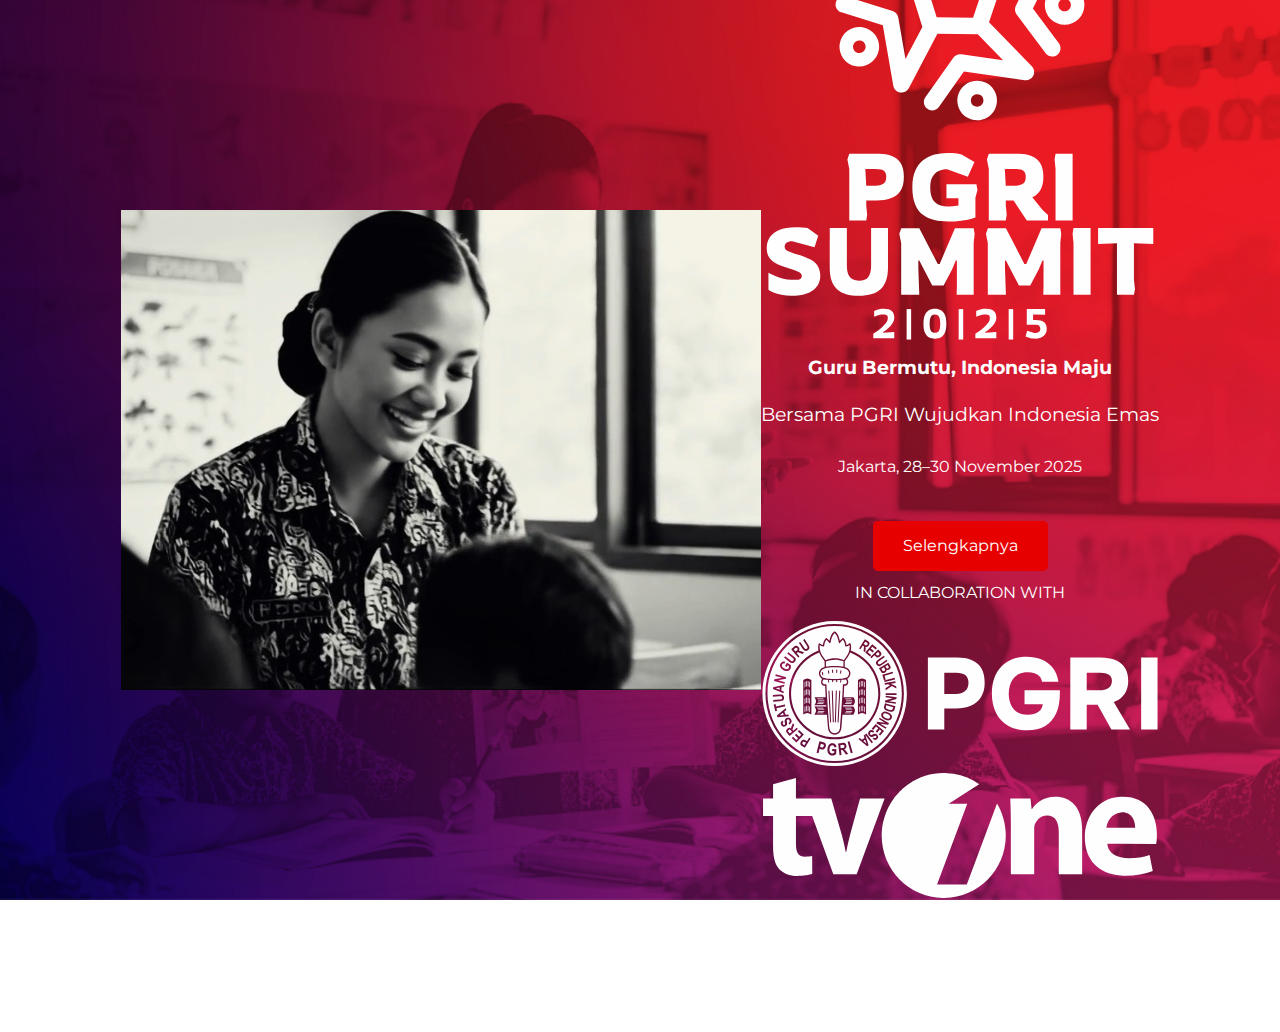
<file: index.html>
<!DOCTYPE html>
<html lang="id">
<head>
  <meta charset="UTF-8" />
  <meta name="viewport" content="width=device-width, initial-scale=1.0"/>
  <title>PGRI SUMMIT 2025 - Undangan Resmi</title>

  <!-- Font -->
  <link href="https://fonts.googleapis.com/css2?family=Montserrat:wght@400;600;700&display=swap" rel="stylesheet">

  <!-- CSS -->
  <link rel="stylesheet" href="style.css">
</head>
<body>

  <!-- HERO SECTION -->
<header class="hero">
  <video autoplay muted loop playsinline class="bg-video">
    <source src="assets/vloopbw.mp4" type="video/mp4" />
    Browser tidak mendukung video.
  </video>

  <div class="content">
    <div class="logo-wrapper">
      <img src="assets/logocenter.svg" alt="PGRI SUMMIT Logo" class="logo" />
    </div>
    <p><strong>Guru Bermutu, Indonesia Maju</strong></p>
    <p>Bersama PGRI Wujudkan Indonesia Emas</p>
   
    <p><sub>Jakarta, 28–30 November 2025</sub></p>
     <br>
    <a href="main.html" class="btn">Selengkapnya</a>

  <!-- LOGO PARTNERS -->
<div class="partners-inline">
  <p class="partner-label"><sub>IN COLLABORATION WITH</sub></p>
  <div class="partner-logos">
    <img src="assets/logopgri.svg" alt="Partner 1" />
    <img src="assets/tvone.svg" alt="Partner 2" />
    <img src="assets/logoeo.svg" alt="Partner 3" />
  </div>
</div>
</header>
  </body>
  </html>
</file>
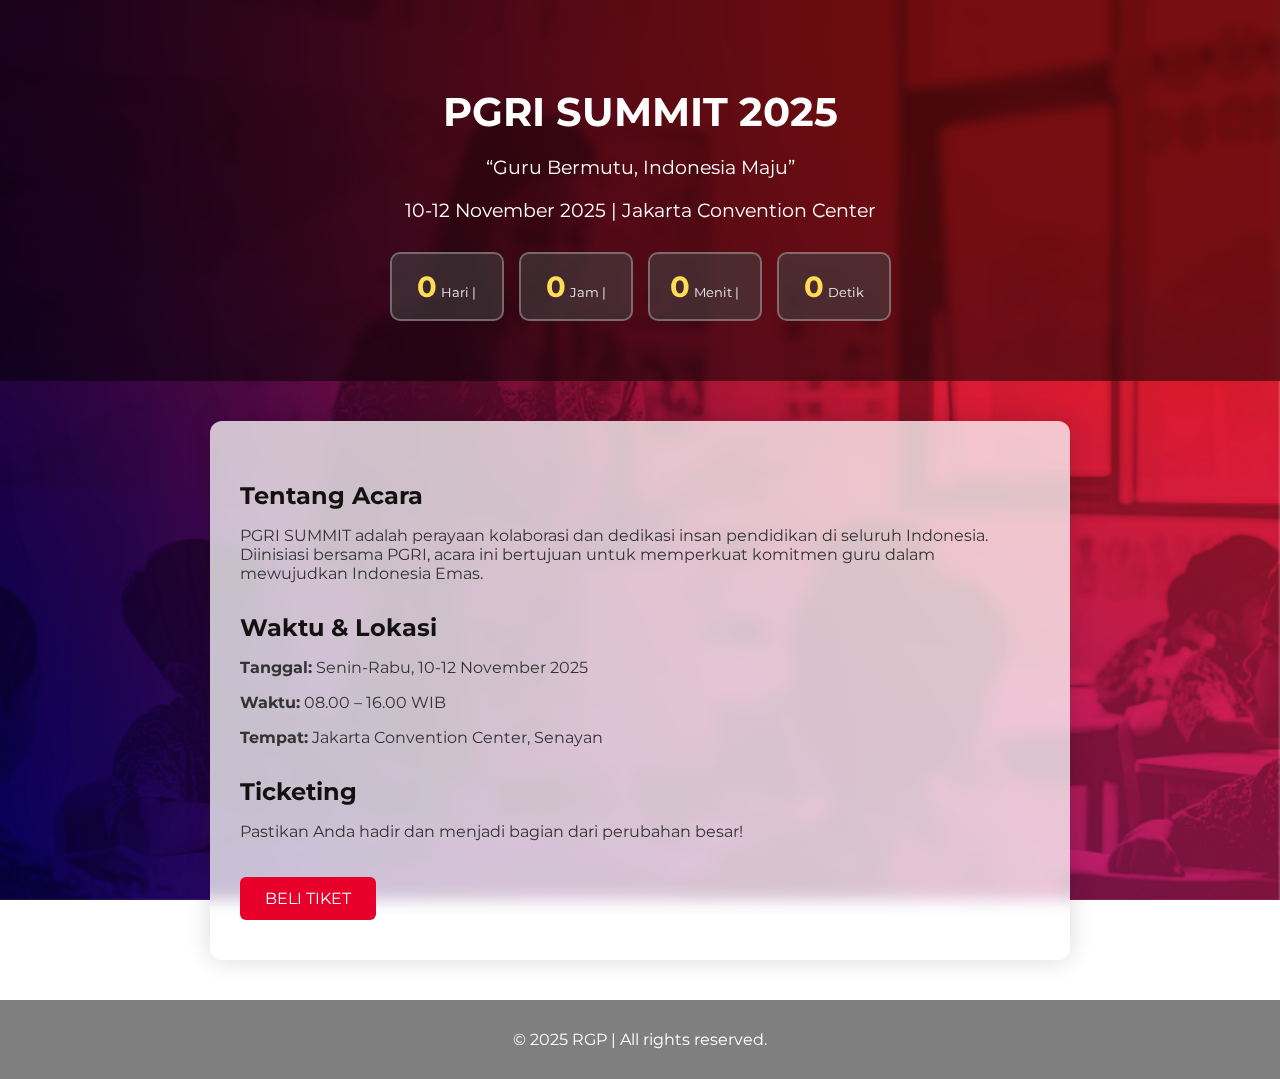
<file: main.html>
<!DOCTYPE html>
<html lang="id">
<head>
  <meta charset="UTF-8" />
  <meta name="viewport" content="width=device-width, initial-scale=1.0" />
  <title>PGRI SUMMIT 2025 – Undangan Resmi</title>
  <link href="https://fonts.googleapis.com/css2?family=Montserrat:wght@400;600;700&display=swap" rel="stylesheet" />
  <style>
    body {
      margin: 0;
      font-family: 'Montserrat', sans-serif;
      color: #333;
      position: relative;
    }

    body::before {
      content: "";
      position: fixed;
      top: 0; left: 0;
      width: 100%;
      height: 100%;
      background: url('assets/cover.png') no-repeat center center/cover;
      z-index: -1;
      opacity: 1;
    }

    header {
      color: white;
      padding: 60px 20px;
      text-align: center;
      background: rgba(0, 0, 0, 0.5);
      backdrop-filter: blur(5px);
    }

    header h1 {
      margin-bottom: 10px;
      font-size: 2.5em;
    }

    header p {
      font-size: 1.2em;
      color: #FFFFFF;
    }

    #countdown {
      margin-top: 30px;
      display: flex;
      justify-content: center;
      flex-wrap: wrap;
      gap: 15px;
      animation: fadeIn 2s ease;
    }

    .count-box {
      background: rgba(255, 255, 255, 0.15);
      border: 2px solid rgba(255, 255, 255, 0.3);
      border-radius: 10px;
      padding: 15px 20px;
      text-align: center;
      backdrop-filter: blur(5px);
      min-width: 70px;
    }

    .count-box .number {
      font-size: 1.8em;
      font-weight: 700;
      color: #ffdd57;
    }

    .count-box .label {
      font-size: 0.8em;
      color: #eee;
    }

    @media (max-width: 480px) {
      h1 { font-size: 2rem; }
      .count-box { padding: 10px 15px; min-width: 60px; }
      .count-box .number { font-size: 1.5em; }
    }

    .container {
      max-width: 800px;
      margin: 40px auto;
      background: rgba(255, 255, 255, 0.75);
      backdrop-filter: blur(8px);
      border-radius: 12px;
      box-shadow: 0 0 25px rgba(0, 0, 0, 0.15);
      padding: 40px 30px;
    }

    section {
      margin-bottom: 30px;
    }

    section:last-child {
      margin-bottom: 0;
    }

    section h2 {
      color: #131111;
      margin-bottom: 10px;
    }

    .btn {
      display: inline-block;
      background: #E6002A;
      color: white;
      padding: 12px 25px;
      text-decoration: none;
      border-radius: 6px;
      margin-top: 20px;
    }

    .btn:hover {
      background: #E60000;
    }

    footer {
      background: rgba(0, 0, 0, 0.5);
      color: #fff;
      text-align: center;
      padding: 30px 20px;
      margin-top: 40px;
      backdrop-filter: blur(5px);
    }
  </style>
</head>
<body>

  <header>
    <h1>PGRI SUMMIT 2025</h1>
    <p>“Guru Bermutu, Indonesia Maju”</p>
    <p>10-12 November 2025 | Jakarta Convention Center</p>
    <div id="countdown">
        <div class="count-box">
          <span class="number" id="days">0</span>
          <span class="label">Hari | </span>
        </div>
        <div class="count-box">
          <span class="number" id="hours">0</span>
          <span class="label">Jam | </span>
        </div>
        <div class="count-box">
          <span class="number" id="minutes">0</span>
          <span class="label">Menit | </span>
        </div>
        <div class="count-box">
          <span class="number" id="seconds">0</span>
          <span class="label">Detik</span>
        </div>
  </header>

  <div class="container">
    <section>
      <h2>Tentang Acara</h2>
      <p>
        PGRI SUMMIT adalah perayaan kolaborasi dan dedikasi insan pendidikan di seluruh Indonesia.
        Diinisiasi bersama PGRI, acara ini bertujuan untuk memperkuat komitmen guru dalam mewujudkan Indonesia Emas.
      </p>
    </section>

    <section>
      <h2>Waktu & Lokasi</h2>
      <p><strong>Tanggal:</strong> Senin-Rabu, 10-12 November 2025</p>
      <p><strong>Waktu:</strong> 08.00 – 16.00 WIB</p>
      <p><strong>Tempat:</strong> Jakarta Convention Center, Senayan</p>
    </section>

    <section>
      <h2>Ticketing</h2>
      <p>
        Pastikan Anda hadir dan menjadi bagian dari perubahan besar!
      </p>
      <a href="https://www.loket.com/event/pertamina-grand-prix-of-indonesia-2025_fFDc" class="btn">BELI TIKET</a>
    </section>
  </div>

  <footer>
    &copy; 2025 RGP | All rights reserved.
  </footer>

  <audio autoplay loop hidden>
    <source src="assets/bgmusic.mp3" type="audio/mpeg">
    Your browser does not support the audio element.
  </audio>

  <!-- Countdown Script -->
  <script>
    const targetDate = new Date("2025-11-10T08:00:00+07:00").getTime();

    const updateCountdown = setInterval(() => {
      const now = new Date().getTime();
      const distance = targetDate - now;

      const days = Math.floor(distance / (1000 * 60 * 60 * 24));
      const hours = Math.floor((distance % (1000 * 60 * 60 * 24)) / (1000 * 60 * 60));
      const minutes = Math.floor((distance % (1000 * 60 * 60)) / (1000 * 60));
      const seconds = Math.floor((distance % (1000 * 60)) / 1000);

      document.getElementById("days").innerText = days;
      document.getElementById("hours").innerText = hours;
      document.getElementById("minutes").innerText = minutes;
      document.getElementById("seconds").innerText = seconds;

      if (distance < 0) {
        clearInterval(updateCountdown);
        document.getElementById("countdown").innerHTML = "<p>Acara sedang berlangsung!</p>";
      }
    }, 1000);
  </script>

</body>
</html>
</file>
<file: style.css>
/* Reset */
* {
  margin: 0;
  padding: 0;
  box-sizing: border-box;
}

html {
  scroll-behavior: smooth;
}

body {
  font-family: 'Montserrat', sans-serif;
  line-height: 1.6;
  background-color: transparent; /* Ubah dari #fff */
  color: #333;
}


/* HERO SECTION */
.hero {
  position: relative;
  height: 100vh;
  background-image: url('assets/cover.png');
  background-repeat: no-repeat;
  background-position: center center;
  background-size: cover;
  display: flex;
  align-items: center;
  justify-content: center;
  text-align: center;
  color: white;
}

.hero .overlay {
  position: absolute;
  top: 0; left: 0;
  width: 100%; height: 100%;
  background-color: rgba(0, 0, 0, 0.5);
}

.hero .content {
  position: relative;
  z-index: 1;
}

.hero h1 {
  font-size: 3rem;
  margin-bottom: 1rem;
}

.hero p {
  font-size: 1.2rem;
  margin-bottom: 1rem;
}

.btn {
  display: inline-block;
  padding: 10px 25px;
  background: #E60000;
  color: white;
  border: none;
  border-radius: 5px;
  text-decoration: none;
  font-size: 16px;
  transition: background 0.3s;
}

.btn:hover {
  background: #E6002A;
}

.btn {
  display: inline-block;
  padding: 12px 30px;
  background: #E60000;
  color: white;
  border: none;
  border-radius: 5px;
  text-decoration: none;
  font-size: 16px;
  transition: background 0.3s ease;
}

.btn:hover {
  background: #E6002A;
}

/* SECTION */
.section {
  padding: 80px 20px;
  text-align: center;
  max-width: 800px;
  margin: auto;
}

.cta {
  background-color: transparent;
}

footer {
  padding: 30px;
  text-align: center;
}
</file>
